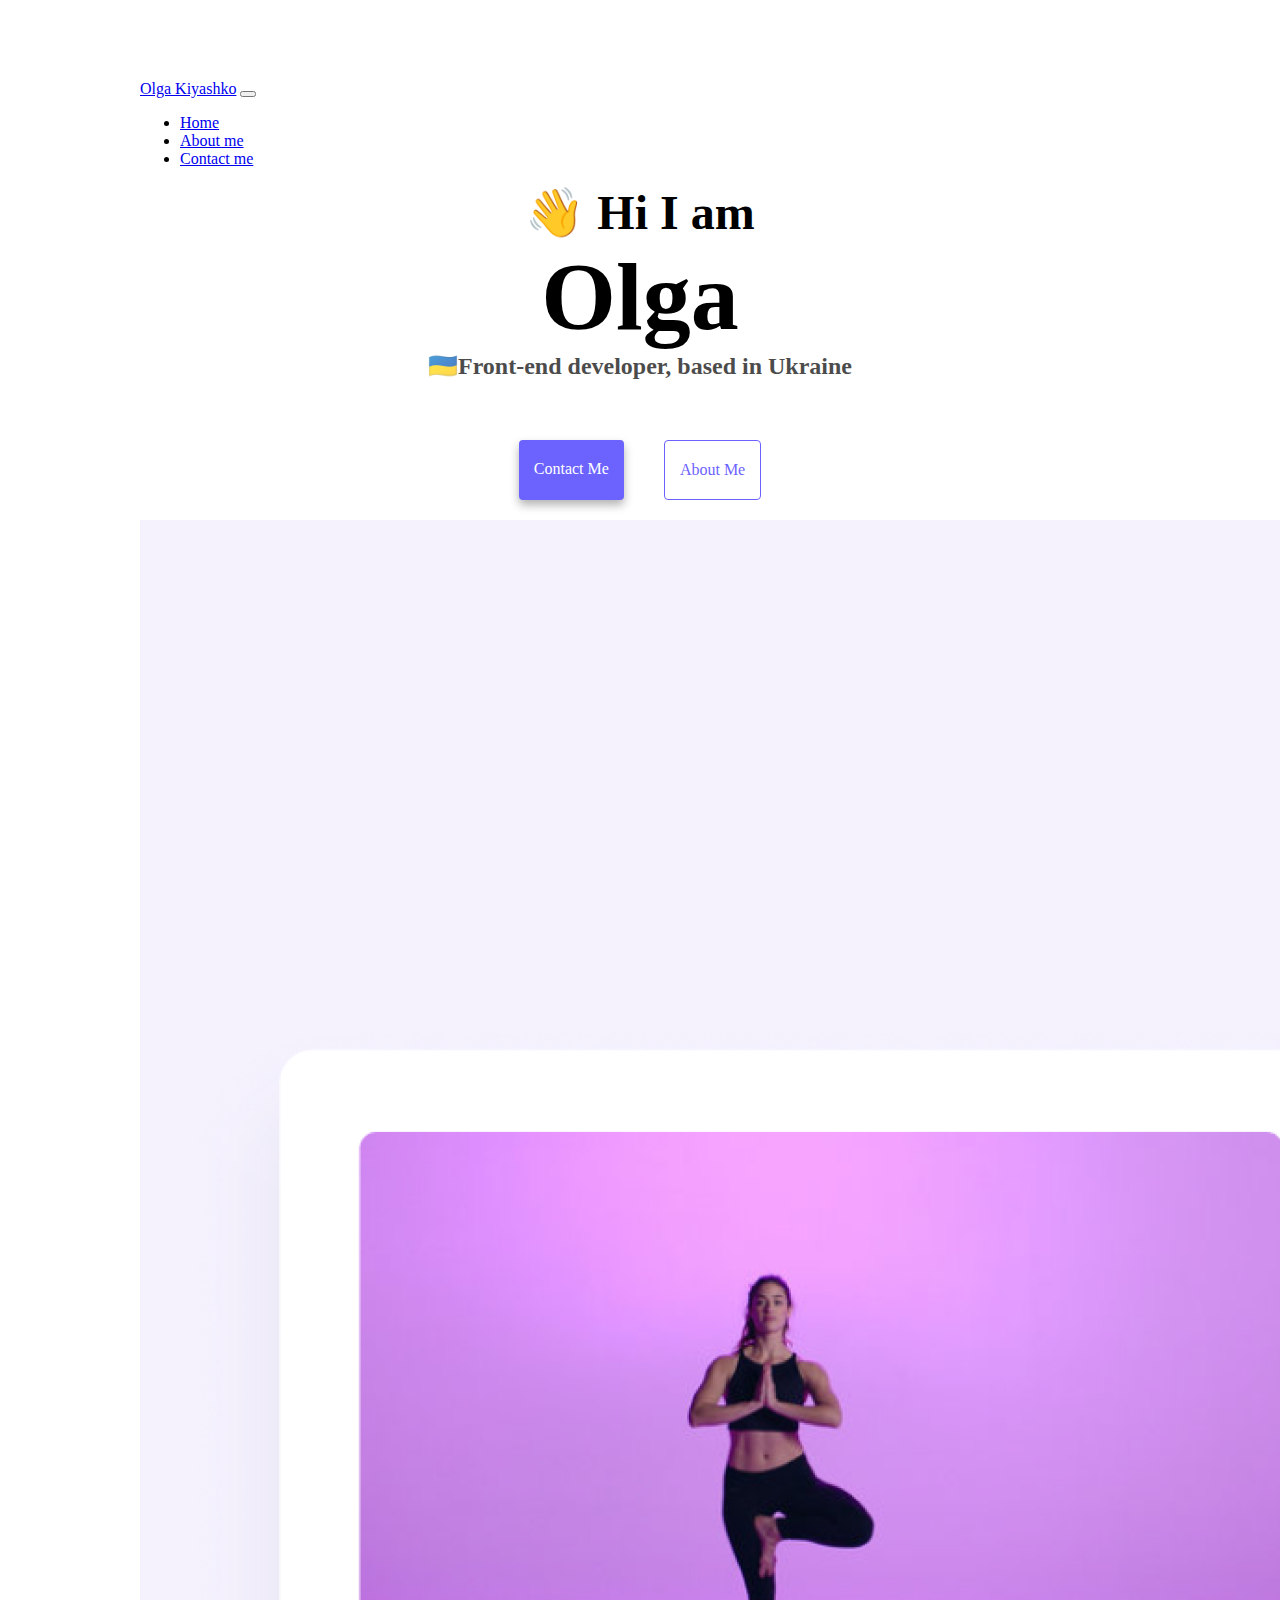
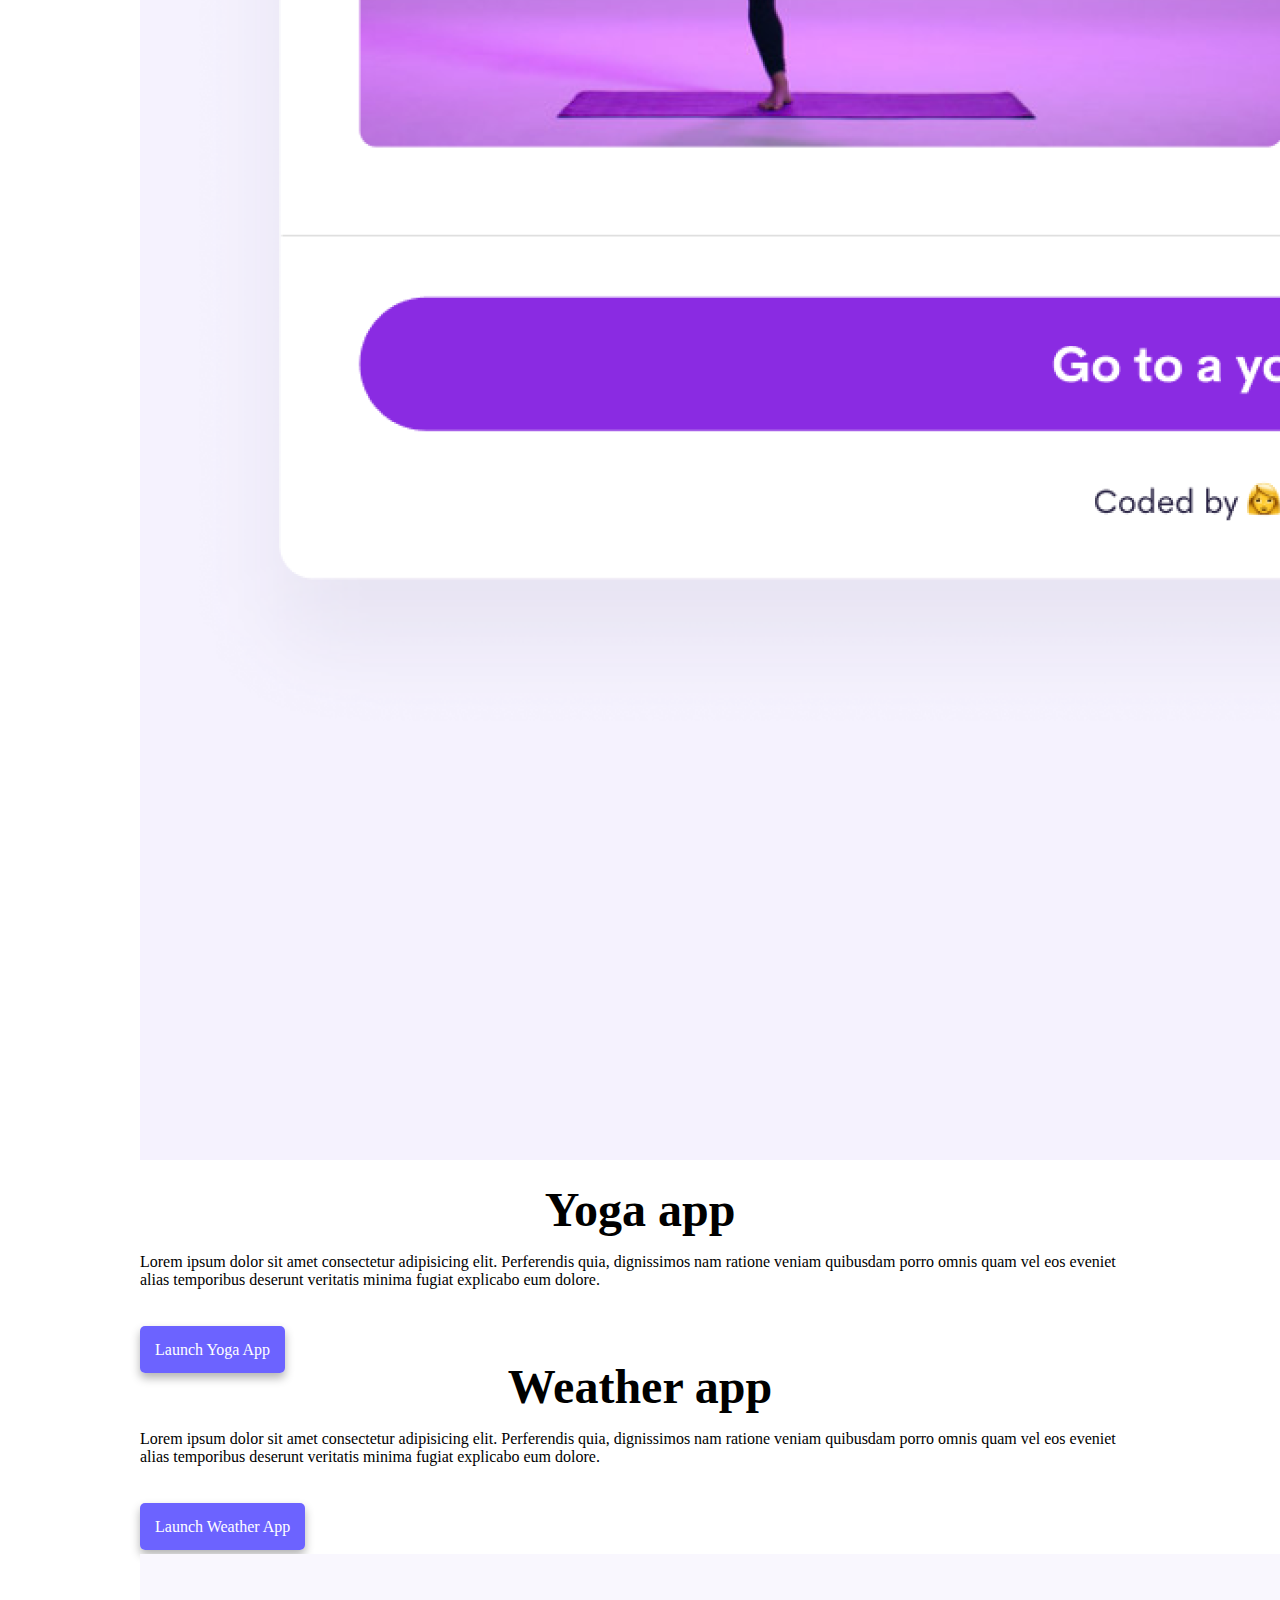
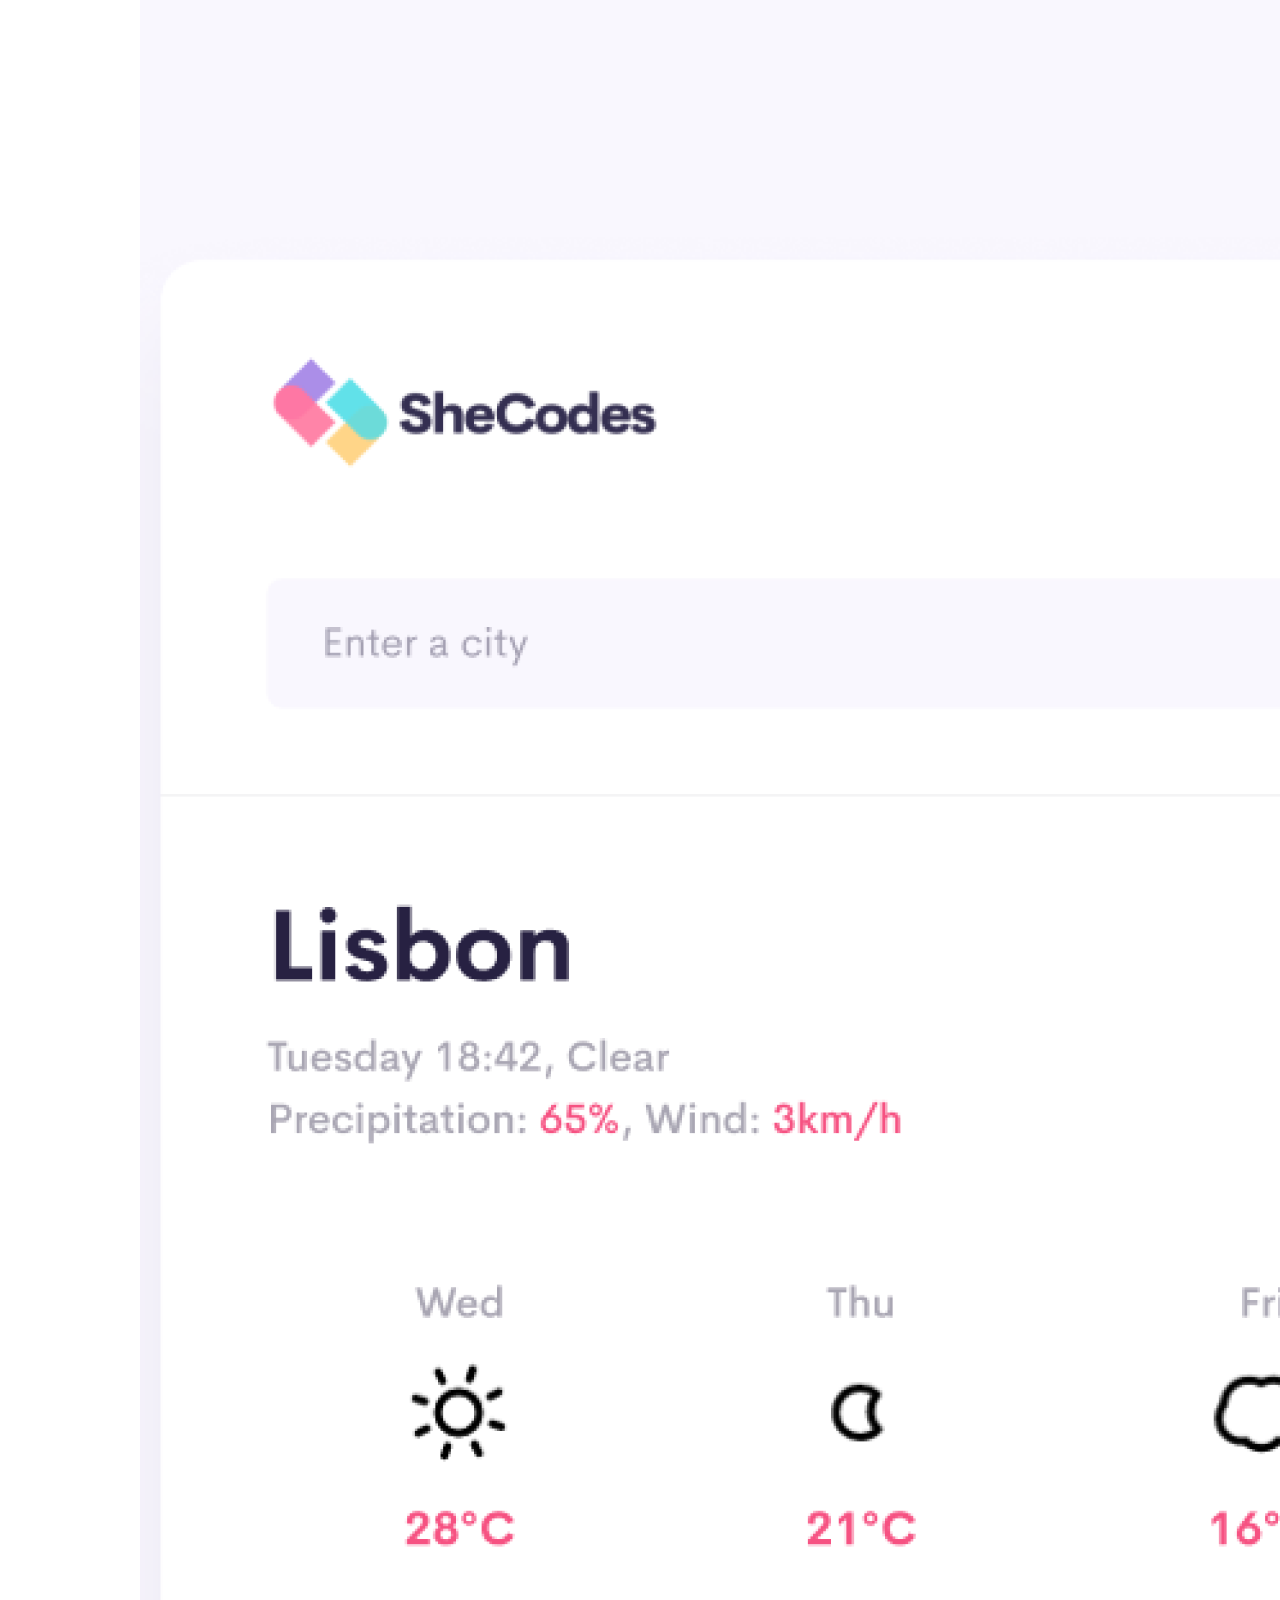
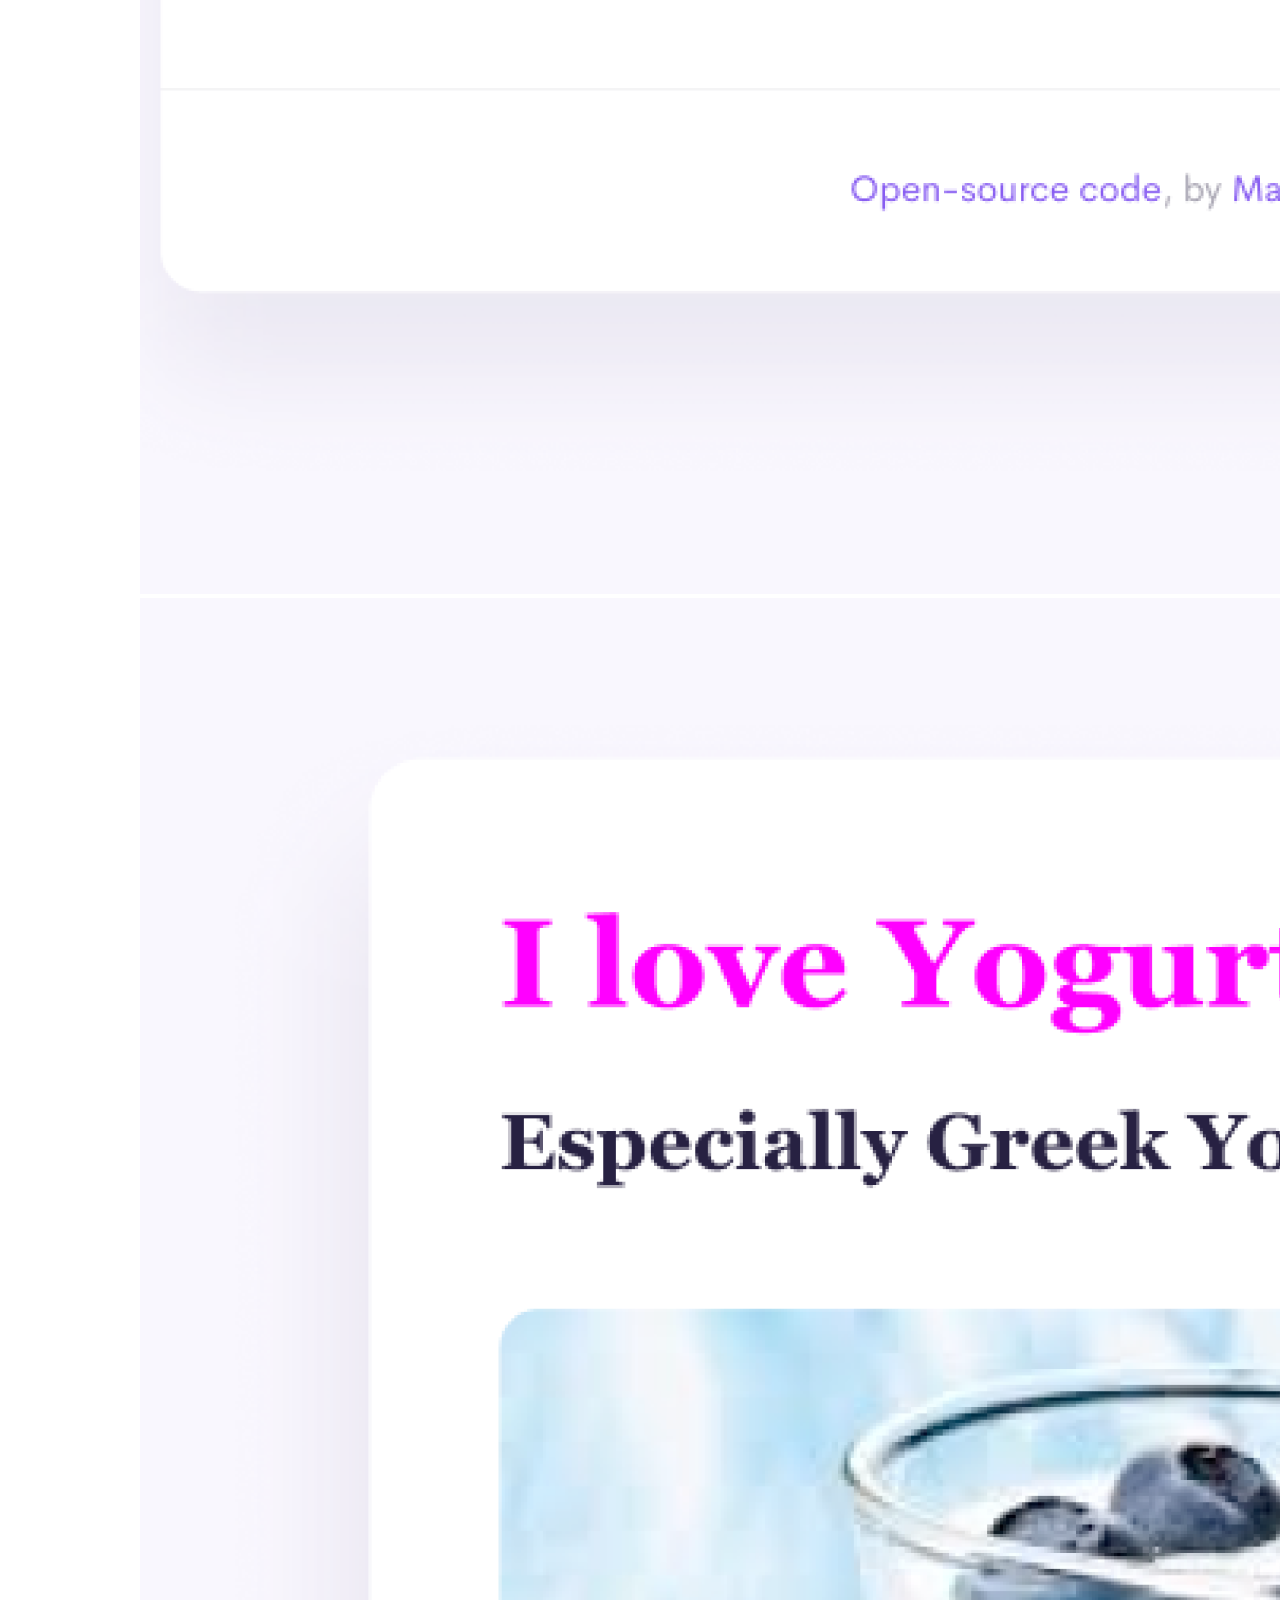
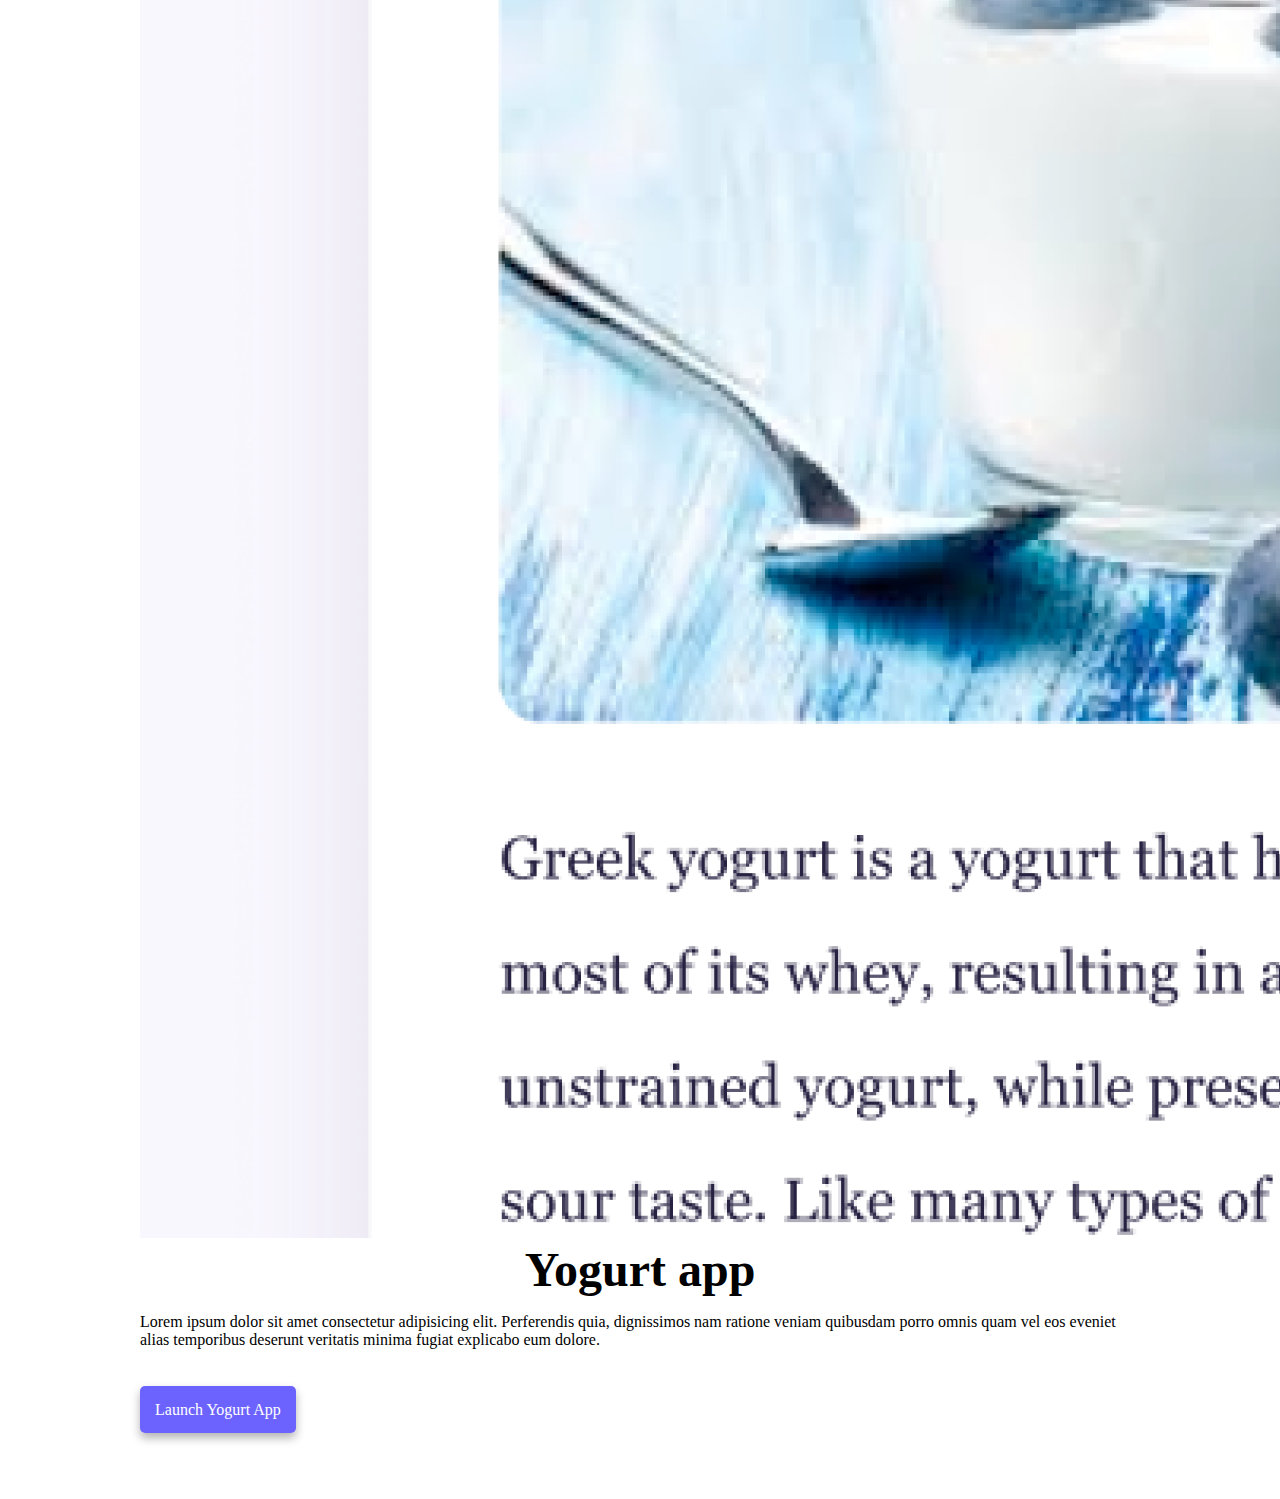
<file: index.html>
<!DOCTYPE html>
<html lang="en">
  <head>
    <meta charset="UTF-8" />
    <meta http-equiv="X-UA-Compatible" content="IE=edge" />
    <meta name="viewport" content="width=device-width, initial-scale=1.0" />
    <title>Olga Kiyashko</title>
    <link
      href="https://cdn.jsdelivr.net/npm/bootstrap@5.0.0-beta2/dist/css/bootstrap.min.css"
      rel="stylesheet"
      integrity="sha384-BmbxuPwQa2lc/FVzBcNJ7UAyJxM6wuqIj61tLrc4wSX0szH/Ev+nYRRuWlolflfl"
      crossorigin="anonymous"
    />
    <script
      src="https://cdn.jsdelivr.net/npm/bootstrap@5.0.0-beta2/dist/js/bootstrap.bundle.min.js"
      integrity="sha384-b5kHyXgcpbZJO/tY9Ul7kGkf1S0CWuKcCD38l8YkeH8z8QjE0GmW1gYU5S9FOnJ0"
      crossorigin="anonymous"
    ></script>
    <link rel="stylesheet" href="/style.css" />
    <meta name="description" content="portfolio">
  </head>
  <body>
    <nav class="navbar navbar-expand-lg navbar-light bg-light fixed-top">
      <div class="container-fluid">
        <a class="navbar-brand" href="#">Olga Kiyashko</a>
        <button
          class="navbar-toggler"
          type="button"
          data-bs-toggle="collapse"
          data-bs-target="#navbarNav"
          aria-controls="navbarNav"
          aria-expanded="false"
          aria-label="Toggle navigation"
        >
          <span class="navbar-toggler-icon"></span>
        </button>
        <div class="collapse navbar-collapse" id="navbarNav">
          <ul class="navbar-nav">
            <li class="nav-item">
              <a class="nav-link active" aria-current="page" href="#">Home</a>
            </li>
            <li class="nav-item">
              <a class="nav-link" href="/about.html">About me</a>
            </li>
            <li class="nav-item">
              <a class="nav-link" href="/about.html#contact">Contact me</a>
            </li>
          </ul>
        </div>
      </div>
    </nav>
    <h2>👋 Hi I am</h2>
    <h1>Olga</h1>
    <h3>🇺🇦Front-end developer, based in Ukraine</h3>
    <div class="navigation-links">
      <a href="/about.html#contact" class="contact-link">Contact me</a>
      <a href="/about.html" class="about-link">About me</a>
    </div>

    <div class="container">
      <div class="row">
        <div class="col-md-6">
          <img src="images/yoga.png" class="img-fluid rounded" alt="Yoga app" />
        </div>
        <div class="col-md-6">
            <br>
          <h2>Yoga app</h2>
          <p>
            Lorem ipsum dolor sit amet consectetur adipisicing elit. Perferendis
            quia, dignissimos nam ratione veniam quibusdam porro omnis quam vel
            eos eveniet alias temporibus deserunt veritatis minima fugiat
            explicabo eum dolore.
          </p>
        </br>
      </br>
          <a href="#" class="naviLink">Launch Yoga App</a>
        </div>
      </div>
      <div class="row mt-5">
        <div class="col-md-6">
          <h2>Weather app</h2>
          <p>
            Lorem ipsum dolor sit amet consectetur adipisicing elit. Perferendis
            quia, dignissimos nam ratione veniam quibusdam porro omnis quam vel
            eos eveniet alias temporibus deserunt veritatis minima fugiat
            explicabo eum dolore.
          </p>
        </br>
      </br>
          <a href="#" class="naviLink">Launch Weather App</a>
        </div>
        <div class="col-md-6">
            <br>
          <img src="images/weather.png" class="img-fluid rounded" alt="Weather app" />
        </div>


        <div class="col-md-6">
            <img src="images/yogurt.png" class="img-fluid rounded" alt="Yougurt app" />
          </div>
          <div class="col-md-6">
            <h2>Yogurt app</h2>
            <p>
              Lorem ipsum dolor sit amet consectetur adipisicing elit. Perferendis
              quia, dignissimos nam ratione veniam quibusdam porro omnis quam vel
              eos eveniet alias temporibus deserunt veritatis minima fugiat
              explicabo eum dolore.
            </p>
          </br>
        </br>
            <a href="#" class="naviLink">Launch Yogurt App</a>
          </div>
        </div>


      </div>
    </div>
  </body>
</html>
</file>
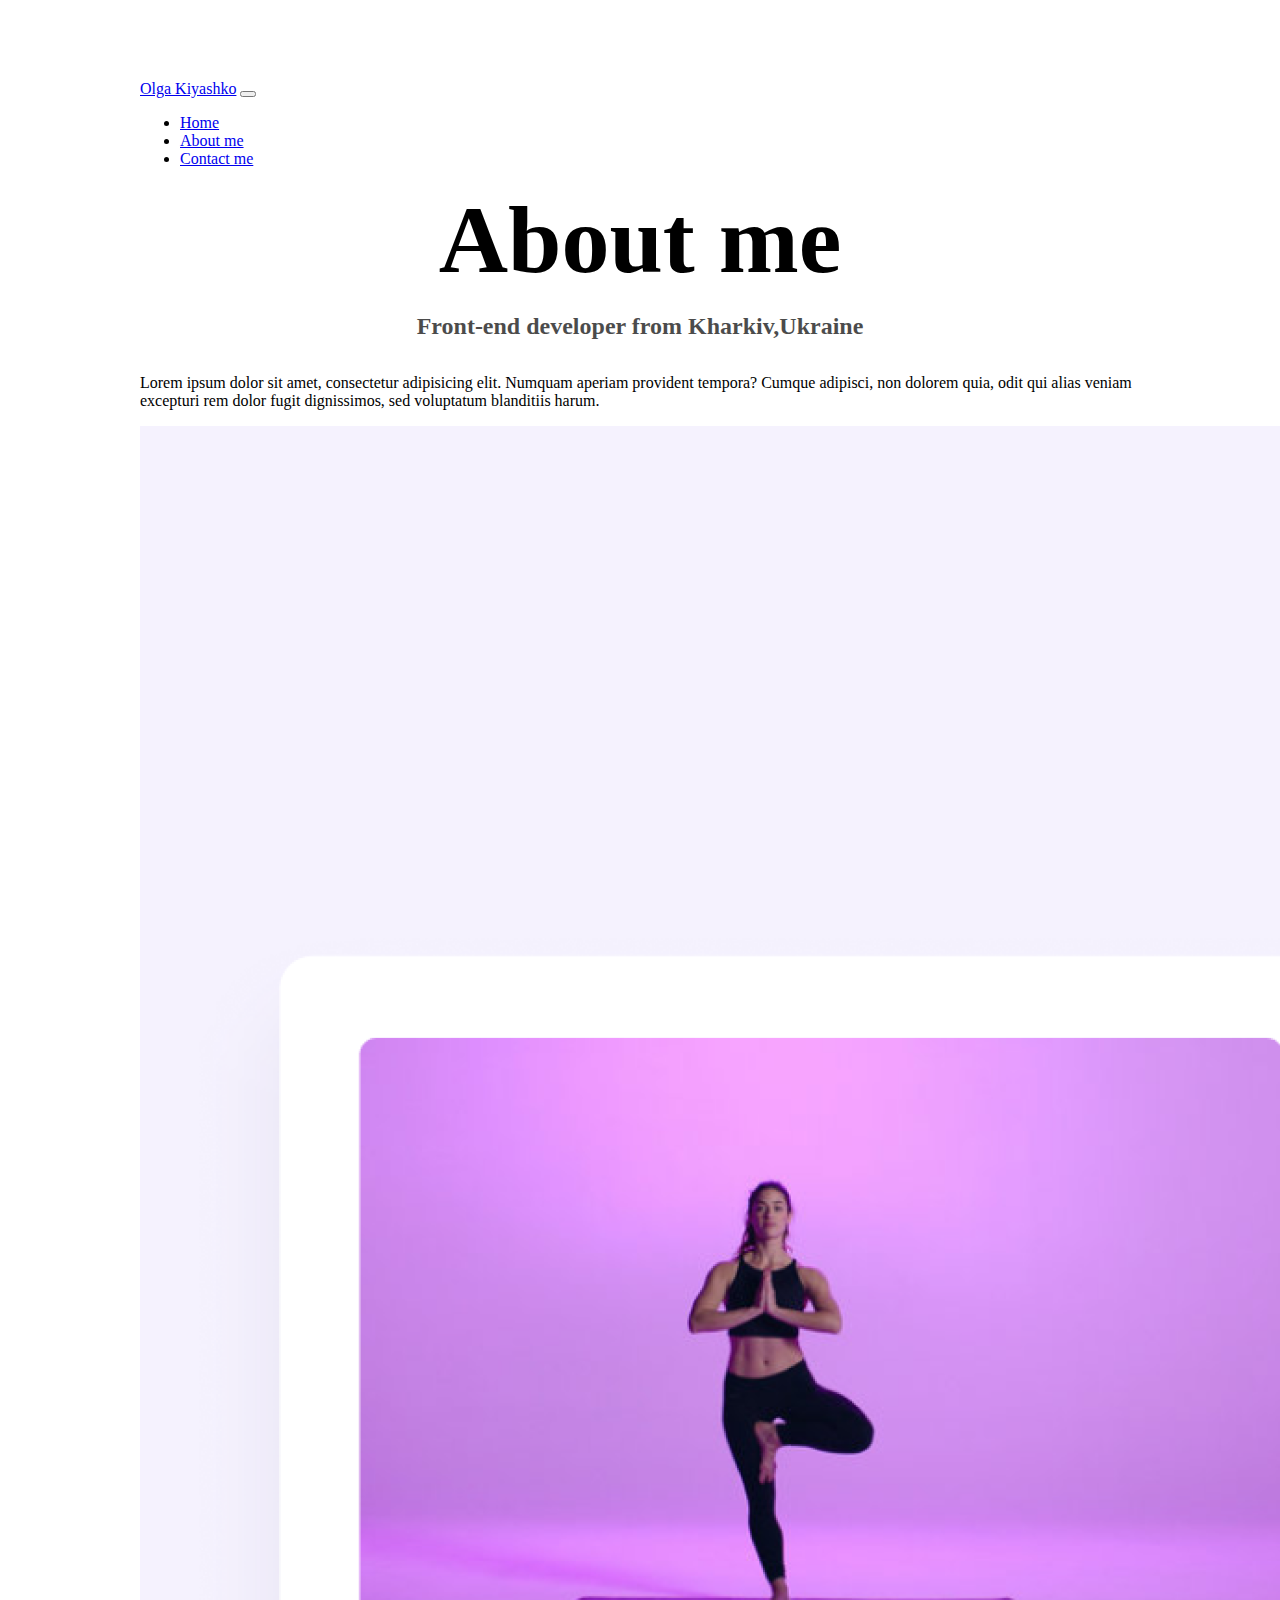
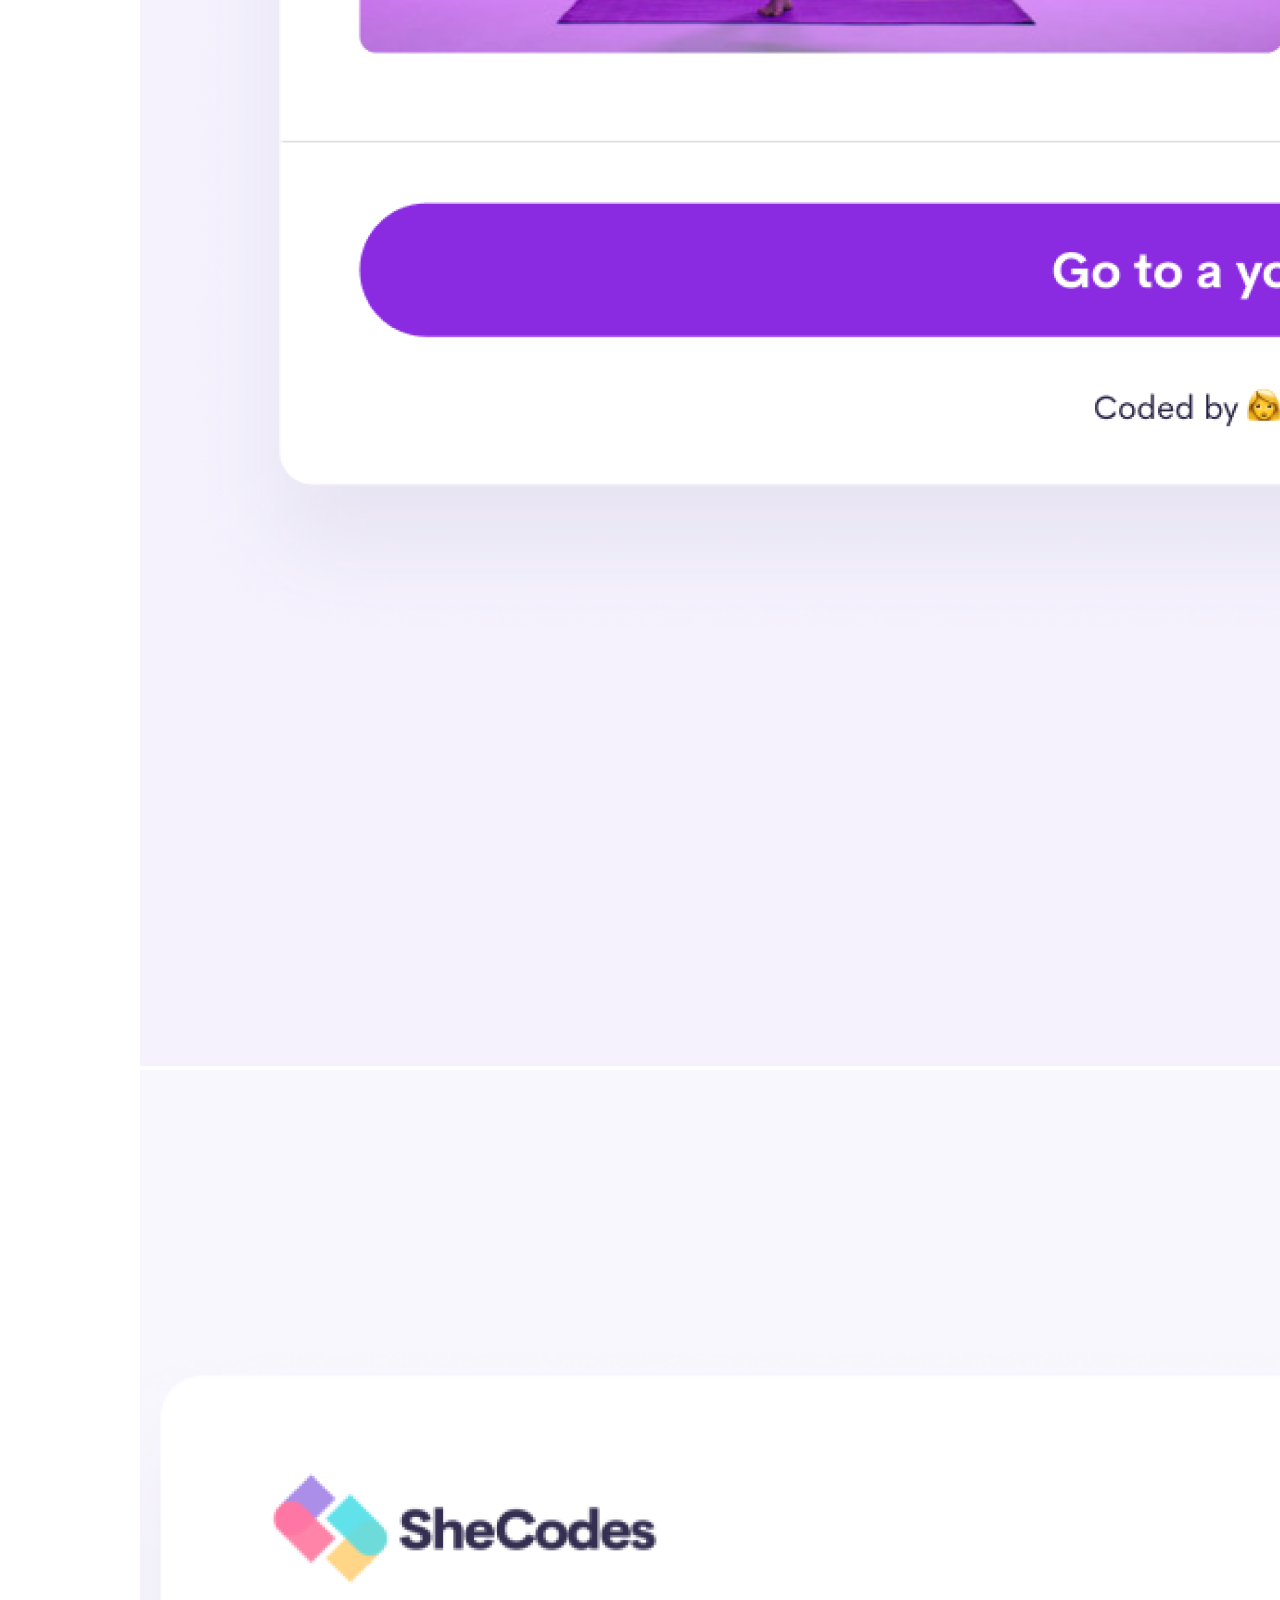
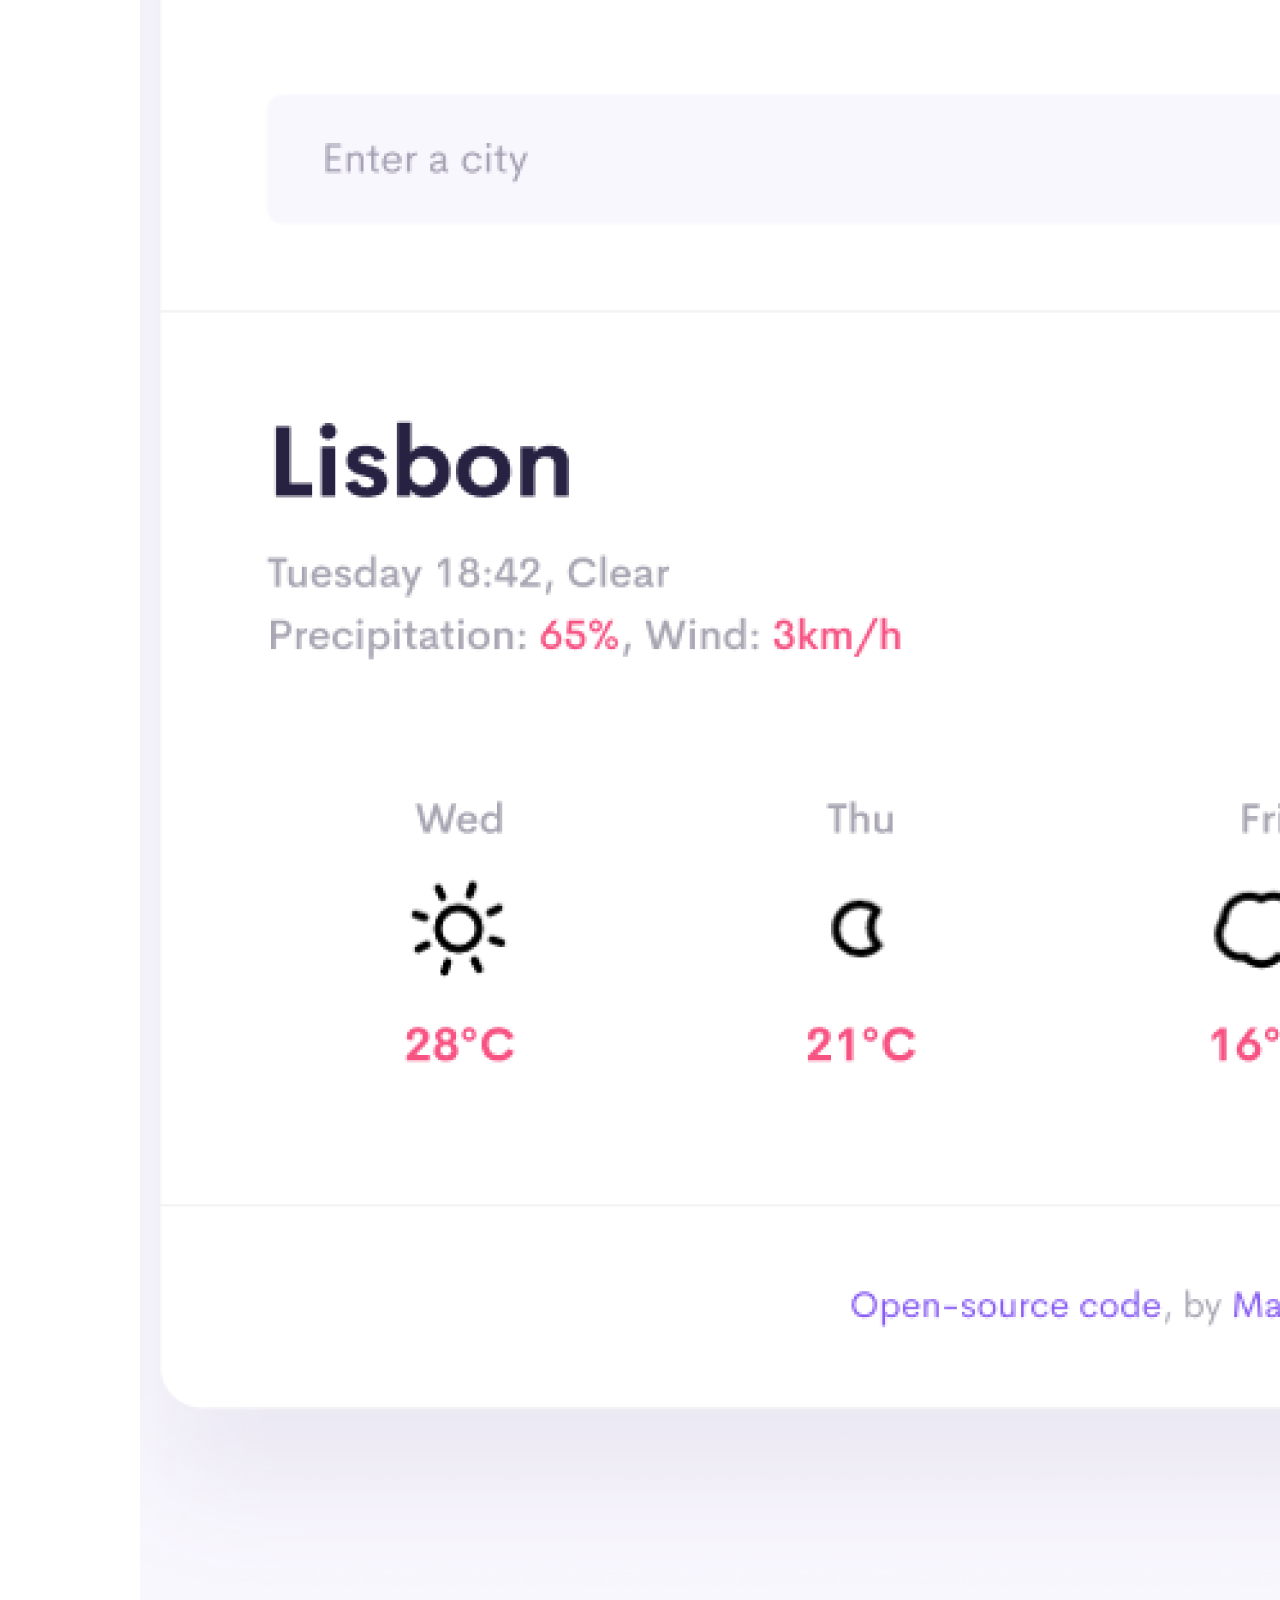
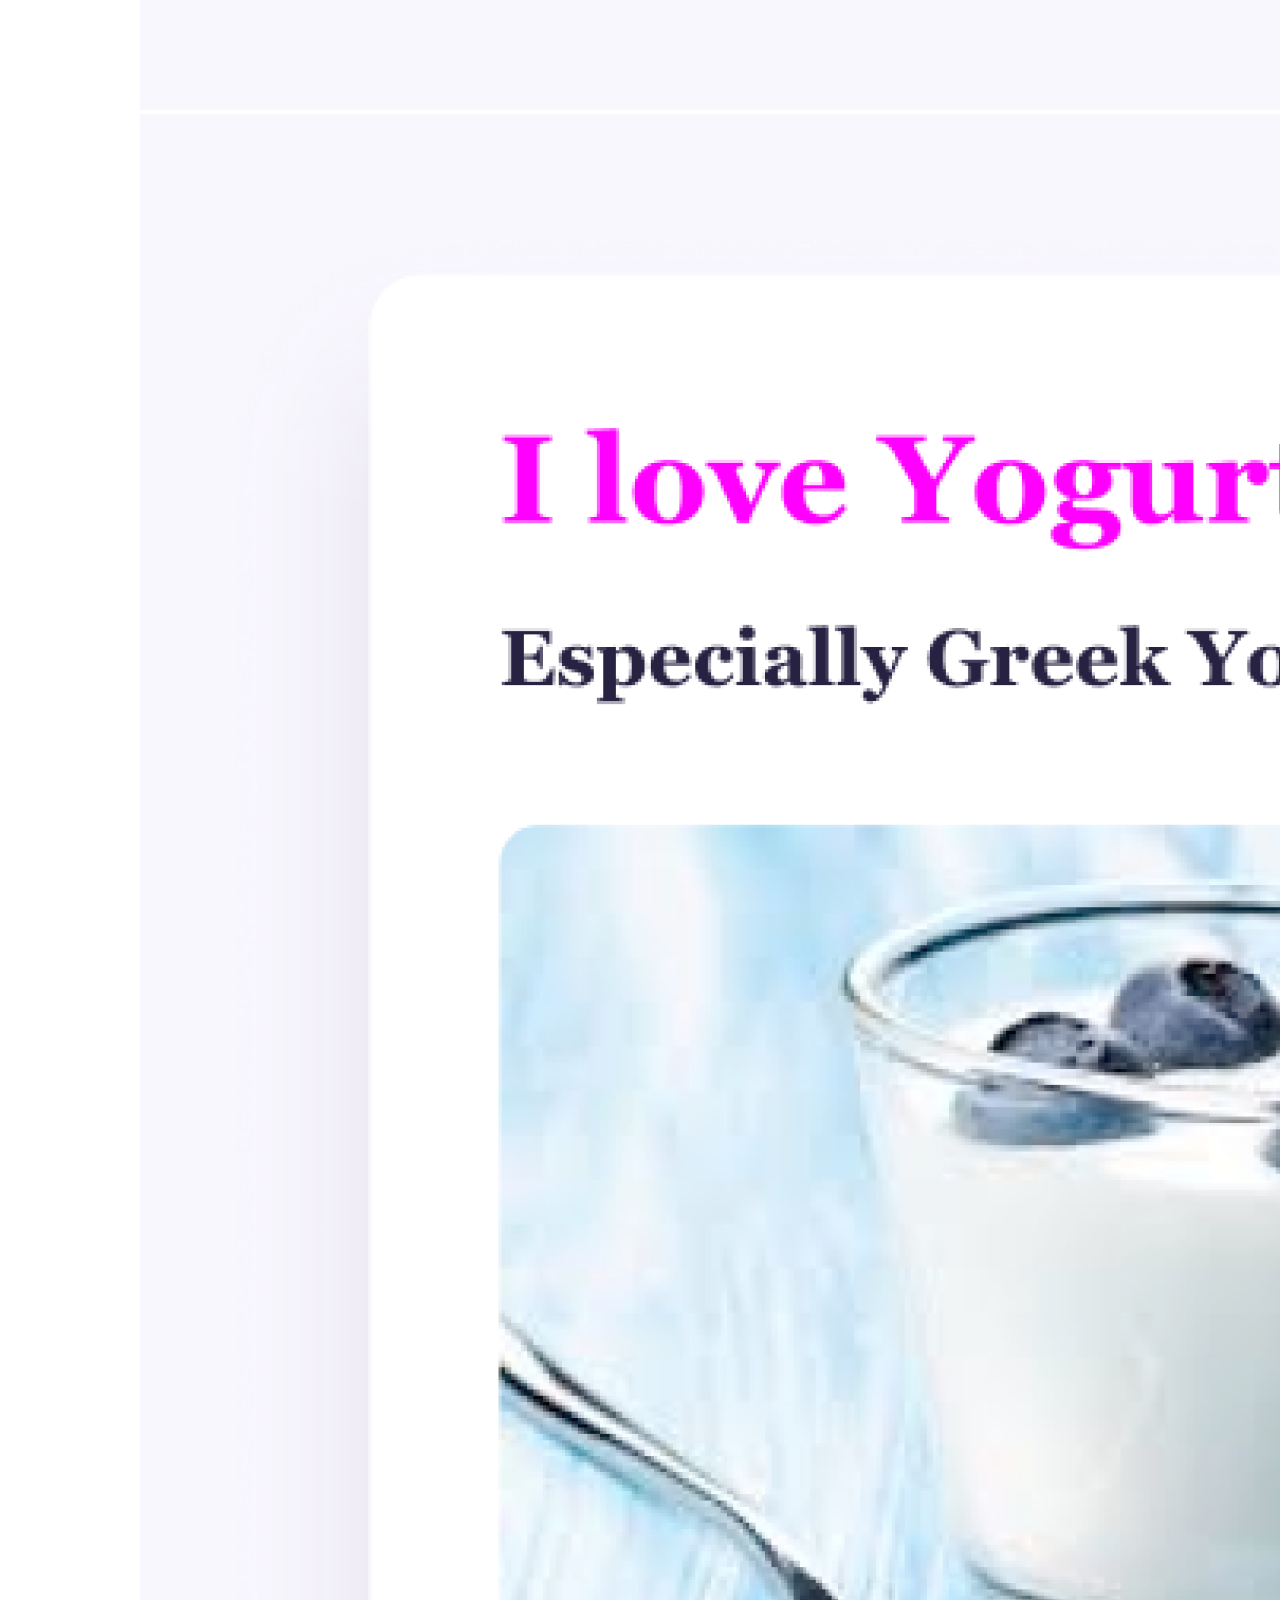
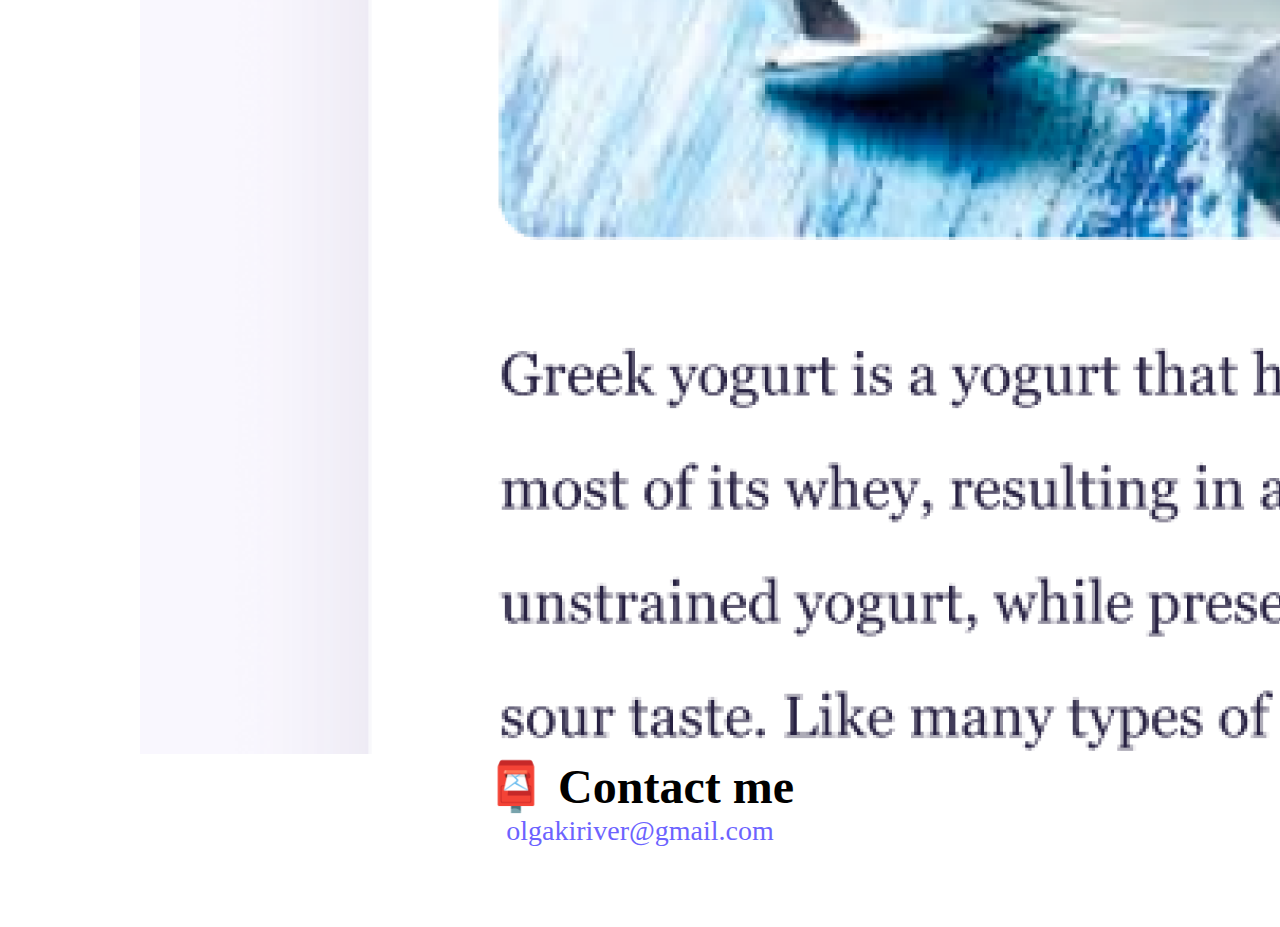
<file: about.html>
<!DOCTYPE html>
<html lang="en">
  <head>
    <meta charset="UTF-8" />
    <meta http-equiv="X-UA-Compatible" content="IE=edge" />
    <meta name="viewport" content="width=device-width, initial-scale=1.0" />
    <link
      href="https://cdn.jsdelivr.net/npm/bootstrap@5.0.0-beta2/dist/css/bootstrap.min.css"
      rel="stylesheet"
      integrity="sha384-BmbxuPwQa2lc/FVzBcNJ7UAyJxM6wuqIj61tLrc4wSX0szH/Ev+nYRRuWlolflfl"
      crossorigin="anonymous"
    />
    <script
      src="https://cdn.jsdelivr.net/npm/bootstrap@5.0.0-beta2/dist/js/bootstrap.bundle.min.js"
      integrity="sha384-b5kHyXgcpbZJO/tY9Ul7kGkf1S0CWuKcCD38l8YkeH8z8QjE0GmW1gYU5S9FOnJ0"
      crossorigin="anonymous"
    ></script>
    <link rel="stylesheet" href="/style.css" />
    <title>About Olga</title>
    <meta name="description" content="list of works and contact information">
  </head>
  <body>
    <nav class="navbar navbar-expand-lg navbar-light bg-light fixed-top">
      <div class="container-fluid">
        <a class="navbar-brand" href="/index.html">Olga Kiyashko</a>
        <button
          class="navbar-toggler"
          type="button"
          data-bs-toggle="collapse"
          data-bs-target="#navbarNav"
          aria-controls="navbarNav"
          aria-expanded="false"
          aria-label="Toggle navigation"
        >
          <span class="navbar-toggler-icon"></span>
        </button>
        <div class="collapse navbar-collapse" id="navbarNav">
          <ul class="navbar-nav">
            <li class="nav-item">
              <a class="nav-link active" aria-current="page" href="/index.html"
                >Home</a
              >
            </li>
            <li class="nav-item">
              <a class="nav-link" href="/about.html">About me</a>
            </li>
            <li class="nav-item">
              <a class="nav-link" href="/about.html#contact">Contact me</a>
            </li>
          </ul>
        </div>
      </div>
    </nav>

    <h1>About me</h1>
  </br>
    <h3>Front-end developer from Kharkiv,Ukraine</h3>
</br>
    <div class="about-paragraphs">
      <p>
        Lorem ipsum dolor sit amet, consectetur adipisicing elit. Numquam
        aperiam provident tempora? Cumque adipisci, non dolorem quia, odit qui
        alias veniam excepturi rem dolor fugit dignissimos, sed voluptatum
        blanditiis harum.
      </p>
    </div>

    <div class="container">
      <div class="row">
        <div class="col-md-4">
          <img src="images/yoga.png" class="img-fluid p-2 shadow rounded" alt="Yoga app" />
        </div>
        <div class="col-md-4">
          <img src="images/weather.png" class="img-fluid p-2 shadow rounded" alt="Weather app" />
        </div>
        <div class="col-md-4">
          <img src="images/yogurt.png" class="img-fluid p-2 shadow rounded" alt="Yogurt app" />
        </div>
      </div>
    </div>

    <div id="contact">
      <h2>📮 Contact me</h2>
      <a href="mailto:olgakiriver@gmail.com" class="email-link">
        olgakiriver@gmail.com
      </a>
    </div>
  </body>
</html>
</file>
<file: style.css>
:root {
    --primary-color: #6c63ff;
    --secondary-color: #f5f2fe;
    --box-shadow: 0 5px 10px rgba(0, 0, 0, 0.3);
  }
  
  body {
    margin: 80px auto;
    max-width: 1000px;
  }
  
  h1,
  h2,
  h3 {
    text-align: center;
    margin: 0;
  }
  
  h1 {
    font-size: 96px;
  }
  
  h2 {
    font-size: 48px;
  }
  
  h3 {
    font-size: 24px;
    opacity: 0.7;
  }
  
  .navigation-links {
    display: flex;
    margin-top: 40px;
    justify-content: center;
  }
  
  .navigation-links a {
    margin: 20px;
    border-radius: 4px;
    padding: 20px 15px;
    text-decoration: none;
    text-transform: capitalize;
  }
  
  .contact-link {
    background: var(--primary-color);
    box-shadow: var(--box-shadow);
    color: white;
  }
  
  .about-link {
    color: var(--primary-color);
    border: 1px solid var(--primary-color);
  }
  
  .homepage-link {
    color: var(--primary-color);
    text-align: center;
    display: block;
  }
  
  .email-link {
    display: flex;
    justify-content: center;
    color: var(--primary-color);
    font-size: 28px;
    text-decoration: none;
  }
  
  .email-link:hover {
    text-decoration: underline;
  }
  
  .naviLink {
    border-radius: 5px;
    padding: 15px 15px;
    text-decoration: none;
    text-transform: capitalize;
    background: var(--primary-color);
    box-shadow: var(--box-shadow);
    color: white;
  }
</file>
